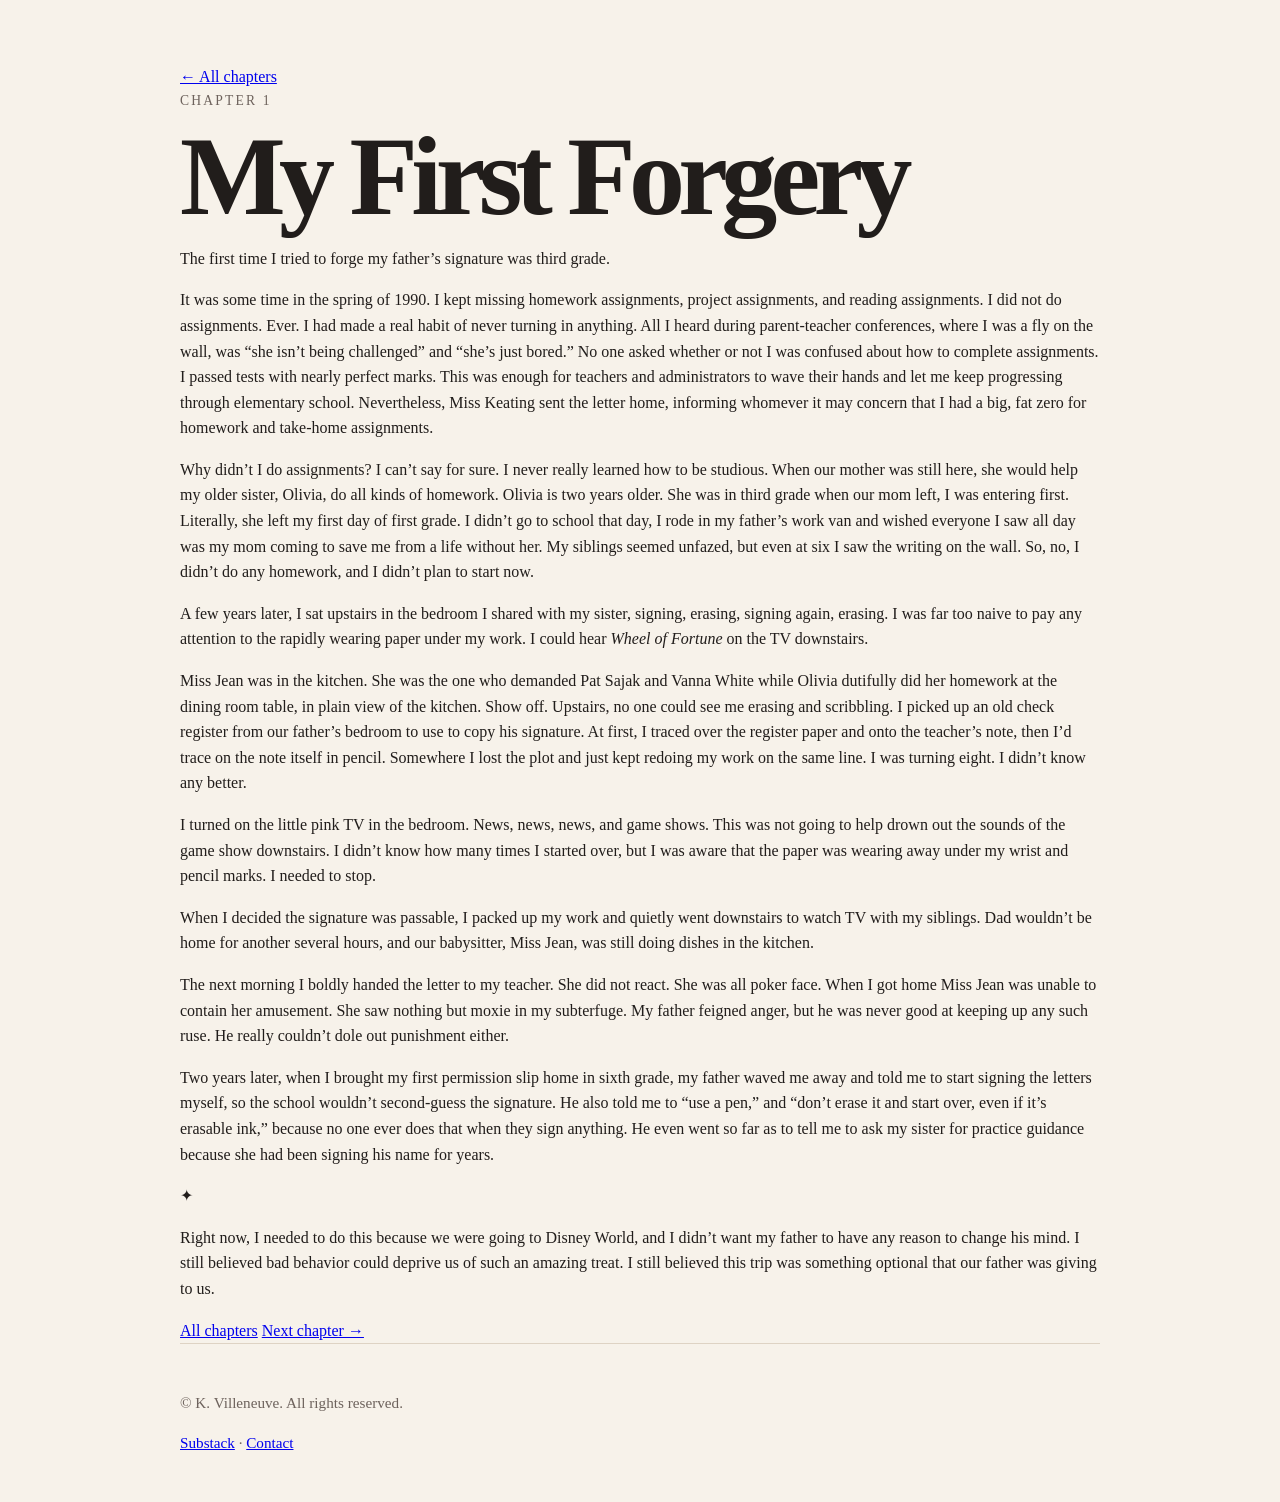
<file: chapters/chapter-01.html>
<!DOCTYPE html>
<html lang="en">
<head>
  <meta charset="UTF-8" />
  <meta name="viewport" content="width=device-width, initial-scale=1.0" />

  <title>My First Forgery | K. Villeneuve</title>
  <meta
    name="description"
    content="My First Forgery, chapter one by K. Villeneuve."
  />

  <link rel="icon" href="../assets/logo.png" />
  <link rel="stylesheet" href="../styles.css" />
</head>

<body>
  <main class="site-shell">
    <article class="chapter">
      <a href="index.html" class="back-link">← All chapters</a>

      <header class="chapter-header">
        <p class="eyebrow">Chapter 1</p>
        <h1>My First Forgery</h1>
      </header>

      <p class="lede">
        The first time I tried to forge my father’s signature was third grade.
      </p>

      <p>
        It was some time in the spring of 1990. I kept missing homework assignments, project assignments, and reading assignments. I did not do assignments. Ever. I had made a real habit of never turning in anything. All I heard during parent-teacher conferences, where I was a fly on the wall, was “she isn’t being challenged” and “she’s just bored.” No one asked whether or not I was confused about how to complete assignments. I passed tests with nearly perfect marks. This was enough for teachers and administrators to wave their hands and let me keep progressing through elementary school. Nevertheless, Miss Keating sent the letter home, informing whomever it may concern that I had a big, fat zero for homework and take-home assignments.
      </p>

      <p>
        Why didn’t I do assignments? I can’t say for sure. I never really learned how to be studious. When our mother was still here, she would help my older sister, Olivia, do all kinds of homework. Olivia is two years older. She was in third grade when our mom left, I was entering first. Literally, she left my first day of first grade. I didn’t go to school that day, I rode in my father’s work van and wished everyone I saw all day was my mom coming to save me from a life without her. My siblings seemed unfazed, but even at six I saw the writing on the wall. So, no, I didn’t do any homework, and I didn’t plan to start now.
      </p>

      <p>
        A few years later, I sat upstairs in the bedroom I shared with my sister, signing, erasing, signing again, erasing. I was far too naive to pay any attention to the rapidly wearing paper under my work. I could hear <em>Wheel of Fortune</em> on the TV downstairs.
      </p>

      <p>
        Miss Jean was in the kitchen. She was the one who demanded Pat Sajak and Vanna White while Olivia dutifully did her homework at the dining room table, in plain view of the kitchen. Show off. Upstairs, no one could see me erasing and scribbling. I picked up an old check register from our father’s bedroom to use to copy his signature. At first, I traced over the register paper and onto the teacher’s note, then I’d trace on the note itself in pencil. Somewhere I lost the plot and just kept redoing my work on the same line. I was turning eight. I didn’t know any better.
      </p>

      <p>
        I turned on the little pink TV in the bedroom. News, news, news, and game shows. This was not going to help drown out the sounds of the game show downstairs. I didn’t know how many times I started over, but I was aware that the paper was wearing away under my wrist and pencil marks. I needed to stop.
      </p>

      <p>
        When I decided the signature was passable, I packed up my work and quietly went downstairs to watch TV with my siblings. Dad wouldn’t be home for another several hours, and our babysitter, Miss Jean, was still doing dishes in the kitchen.
      </p>

      <p>
        The next morning I boldly handed the letter to my teacher. She did not react. She was all poker face. When I got home Miss Jean was unable to contain her amusement. She saw nothing but moxie in my subterfuge. My father feigned anger, but he was never good at keeping up any such ruse. He really couldn’t dole out punishment either.
      </p>

      <p>
        Two years later, when I brought my first permission slip home in sixth grade, my father waved me away and told me to start signing the letters myself, so the school wouldn’t second-guess the signature. He also told me to “use a pen,” and “don’t erase it and start over, even if it’s erasable ink,” because no one ever does that when they sign anything. He even went so far as to tell me to ask my sister for practice guidance because she had been signing his name for years.
      </p>

      <div class="chapter-break" aria-hidden="true">✦</div>

      <p>
        Right now, I needed to do this because we were going to Disney World, and I didn’t want my father to have any reason to change his mind. I still believed bad behavior could deprive us of such an amazing treat. I still believed this trip was something optional that our father was giving to us.
      </p>

      <nav class="chapter-nav" aria-label="Chapter navigation">
        <a href="index.html">All chapters</a>
        <a href="chapter-02.html">Next chapter →</a>
      </nav>
    </article>
    <footer class="footer site-footer">
      <p>
        &copy; <span id="year"></span> K. Villeneuve. All rights reserved.
      </p>

      <p>
        <a href="https://substack.com/@kvilleneuve">Substack</a>
        <span aria-hidden="true"> · </span>
        <a href="mailto:kvilleneuveofficial@gmail.com">Contact</a>
      </p>
    </footer>
  </main>
</body>
</html>
</file>
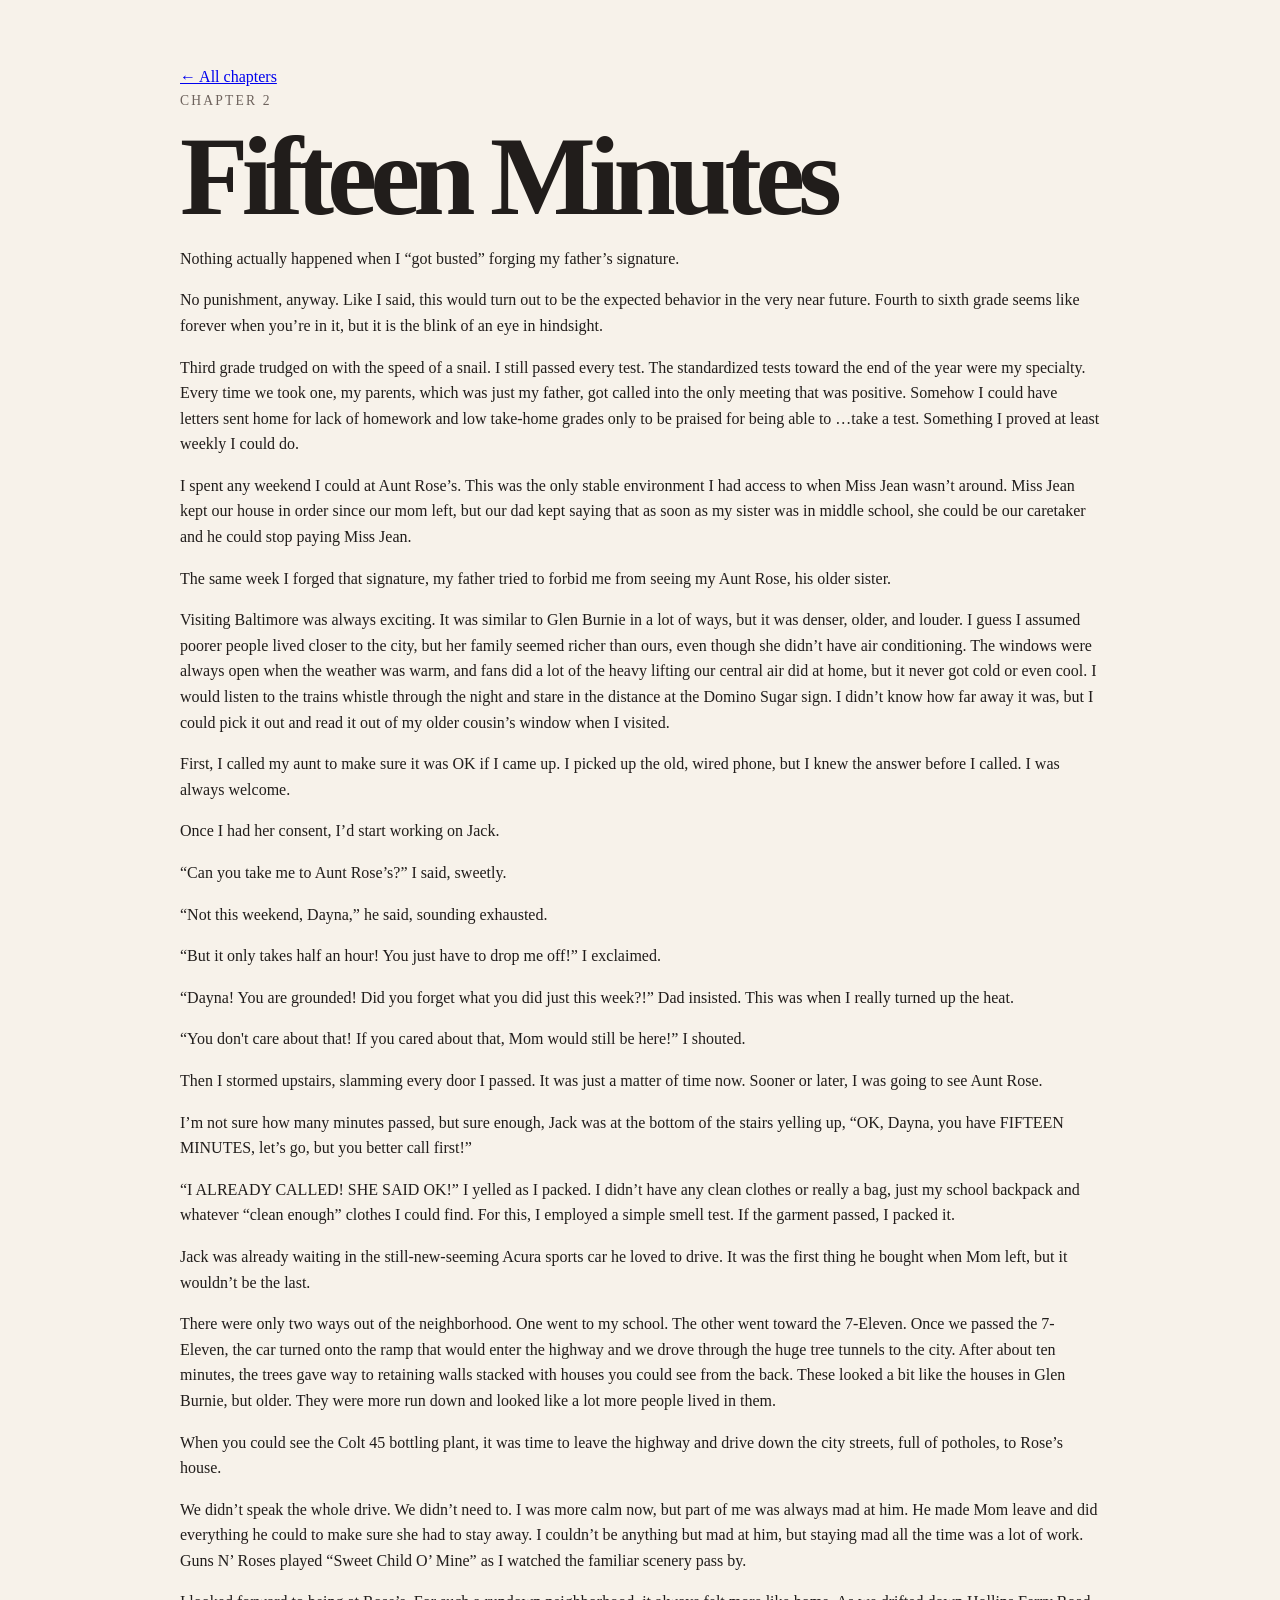
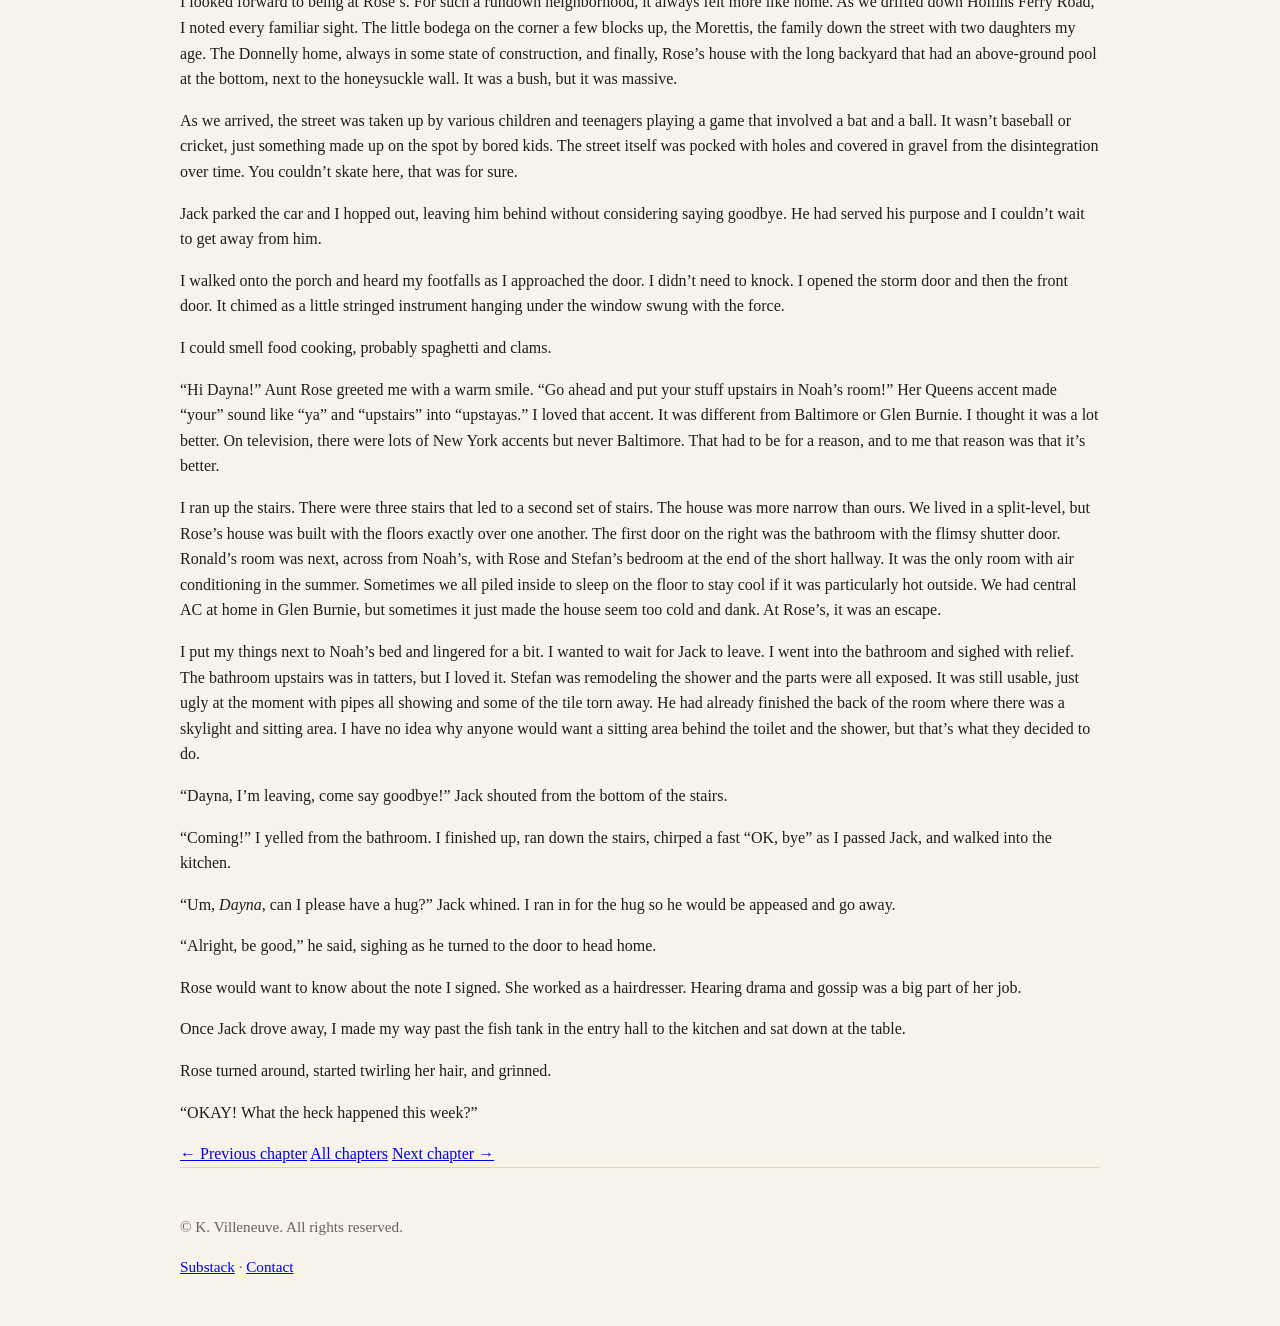
<file: chapters/chapter-02.html>
<!DOCTYPE html>
<html lang="en">
<head>
  <meta charset="UTF-8" />
  <meta name="viewport" content="width=device-width, initial-scale=1.0" />

  <title>Fifteen Minutes | K. Villeneuve</title>
  <meta
    name="description"
    content="Fifteen Minutes, chapter two by K. Villeneuve."
  />

  <link rel="icon" href="../assets/kv-logo.jpeg" />
  <link rel="stylesheet" href="../styles.css" />
</head>

<body>
  <main class="site-shell">
    <article class="chapter">
      <a href="index.html" class="back-link">← All chapters</a>

      <header class="chapter-header">
        <p class="eyebrow">Chapter 2</p>
        <h1>Fifteen Minutes</h1>
      </header>

      <p class="lede">
        Nothing actually happened when I “got busted” forging my father’s signature.
      </p>

      <p>
        No punishment, anyway. Like I said, this would turn out to be the expected behavior in the very near future. Fourth to sixth grade seems like forever when you’re in it, but it is the blink of an eye in hindsight.
      </p>

      <p>
        Third grade trudged on with the speed of a snail. I still passed every test. The standardized tests toward the end of the year were my specialty. Every time we took one, my parents, which was just my father, got called into the only meeting that was positive. Somehow I could have letters sent home for lack of homework and low take-home grades only to be praised for being able to …take a test. Something I proved at least weekly I could do.
      </p>

      <p>
        I spent any weekend I could at Aunt Rose’s. This was the only stable environment I had access to when Miss Jean wasn’t around. Miss Jean kept our house in order since our mom left, but our dad kept saying that as soon as my sister was in middle school, she could be our caretaker and he could stop paying Miss Jean.
      </p>

      <p>
        The same week I forged that signature, my father tried to forbid me from seeing my Aunt Rose, his older sister.
      </p>

      <p>
        Visiting Baltimore was always exciting. It was similar to Glen Burnie in a lot of ways, but it was denser, older, and louder. I guess I assumed poorer people lived closer to the city, but her family seemed richer than ours, even though she didn’t have air conditioning. The windows were always open when the weather was warm, and fans did a lot of the heavy lifting our central air did at home, but it never got cold or even cool. I would listen to the trains whistle through the night and stare in the distance at the Domino Sugar sign. I didn’t know how far away it was, but I could pick it out and read it out of my older cousin’s window when I visited.
      </p>

      <p>
        First, I called my aunt to make sure it was OK if I came up. I picked up the old, wired phone, but I knew the answer before I called. I was always welcome.
      </p>

      <p>
        Once I had her consent, I’d start working on Jack.
      </p>

      <p>
        “Can you take me to Aunt Rose’s?” I said, sweetly.
      </p>

      <p>
        “Not this weekend, Dayna,” he said, sounding exhausted.
      </p>

      <p>
        “But it only takes half an hour! You just have to drop me off!” I exclaimed.
      </p>

      <p>
        “Dayna! You are grounded! Did you forget what you did just this week?!” Dad insisted. This was when I really turned up the heat.
      </p>

      <p>
        “You don't care about that! If you cared about that, Mom would still be here!” I shouted.
      </p>

      <p>
        Then I stormed upstairs, slamming every door I passed. It was just a matter of time now. Sooner or later, I was going to see Aunt Rose.
      </p>

      <p>
        I’m not sure how many minutes passed, but sure enough, Jack was at the bottom of the stairs yelling up, “OK, Dayna, you have FIFTEEN MINUTES, let’s go, but you better call first!”
      </p>

      <p>
        “I ALREADY CALLED! SHE SAID OK!” I yelled as I packed. I didn’t have any clean clothes or really a bag, just my school backpack and whatever “clean enough” clothes I could find. For this, I employed a simple smell test. If the garment passed, I packed it.
      </p>

      <p>
        Jack was already waiting in the still-new-seeming Acura sports car he loved to drive. It was the first thing he bought when Mom left, but it wouldn’t be the last.
      </p>

      <p>
        There were only two ways out of the neighborhood. One went to my school. The other went toward the 7-Eleven. Once we passed the 7-Eleven, the car turned onto the ramp that would enter the highway and we drove through the huge tree tunnels to the city. After about ten minutes, the trees gave way to retaining walls stacked with houses you could see from the back. These looked a bit like the houses in Glen Burnie, but older. They were more run down and looked like a lot more people lived in them.
      </p>

      <p>
        When you could see the Colt 45 bottling plant, it was time to leave the highway and drive down the city streets, full of potholes, to Rose’s house.
      </p>

      <p>
        We didn’t speak the whole drive. We didn’t need to. I was more calm now, but part of me was always mad at him. He made Mom leave and did everything he could to make sure she had to stay away. I couldn’t be anything but mad at him, but staying mad all the time was a lot of work. Guns N’ Roses played “Sweet Child O’ Mine” as I watched the familiar scenery pass by.
      </p>

      <p>
        I looked forward to being at Rose’s. For such a rundown neighborhood, it always felt more like home. As we drifted down Hollins Ferry Road, I noted every familiar sight. The little bodega on the corner a few blocks up, the Morettis, the family down the street with two daughters my age. The Donnelly home, always in some state of construction, and finally, Rose’s house with the long backyard that had an above-ground pool at the bottom, next to the honeysuckle wall. It was a bush, but it was massive.
      </p>

      <p>
        As we arrived, the street was taken up by various children and teenagers playing a game that involved a bat and a ball. It wasn’t baseball or cricket, just something made up on the spot by bored kids. The street itself was pocked with holes and covered in gravel from the disintegration over time. You couldn’t skate here, that was for sure.
      </p>

      <p>
        Jack parked the car and I hopped out, leaving him behind without considering saying goodbye. He had served his purpose and I couldn’t wait to get away from him.
      </p>

      <p>
        I walked onto the porch and heard my footfalls as I approached the door. I didn’t need to knock. I opened the storm door and then the front door. It chimed as a little stringed instrument hanging under the window swung with the force.
      </p>

      <p>
        I could smell food cooking, probably spaghetti and clams.
      </p>

      <p>
        “Hi Dayna!” Aunt Rose greeted me with a warm smile. “Go ahead and put your stuff upstairs in Noah’s room!” Her Queens accent made “your” sound like “ya” and “upstairs” into “upstayas.” I loved that accent. It was different from Baltimore or Glen Burnie. I thought it was a lot better. On television, there were lots of New York accents but never Baltimore. That had to be for a reason, and to me that reason was that it’s better.
      </p>

      <p>
        I ran up the stairs. There were three stairs that led to a second set of stairs. The house was more narrow than ours. We lived in a split-level, but Rose’s house was built with the floors exactly over one another. The first door on the right was the bathroom with the flimsy shutter door. Ronald’s room was next, across from Noah’s, with Rose and Stefan’s bedroom at the end of the short hallway. It was the only room with air conditioning in the summer. Sometimes we all piled inside to sleep on the floor to stay cool if it was particularly hot outside. We had central AC at home in Glen Burnie, but sometimes it just made the house seem too cold and dank. At Rose’s, it was an escape.
      </p>

      <p>
        I put my things next to Noah’s bed and lingered for a bit. I wanted to wait for Jack to leave. I went into the bathroom and sighed with relief. The bathroom upstairs was in tatters, but I loved it. Stefan was remodeling the shower and the parts were all exposed. It was still usable, just ugly at the moment with pipes all showing and some of the tile torn away. He had already finished the back of the room where there was a skylight and sitting area. I have no idea why anyone would want a sitting area behind the toilet and the shower, but that’s what they decided to do.
      </p>

      <p>
        “Dayna, I’m leaving, come say goodbye!” Jack shouted from the bottom of the stairs.
      </p>

      <p>
        “Coming!” I yelled from the bathroom. I finished up, ran down the stairs, chirped a fast “OK, bye” as I passed Jack, and walked into the kitchen.
      </p>

      <p>
        “Um, <em>Dayna</em>, can I please have a hug?” Jack whined. I ran in for the hug so he would be appeased and go away.
      </p>

      <p>
        “Alright, be good,” he said, sighing as he turned to the door to head home.
      </p>

      <p>
        Rose would want to know about the note I signed. She worked as a hairdresser. Hearing drama and gossip was a big part of her job.
      </p>

      <p>
        Once Jack drove away, I made my way past the fish tank in the entry hall to the kitchen and sat down at the table.
      </p>

      <p>
        Rose turned around, started twirling her hair, and grinned.
      </p>

      <p>
        “OKAY! What the heck happened this week?”
      </p>

      <nav class="chapter-nav" aria-label="Chapter navigation">
        <a href="chapter-01.html">← Previous chapter</a>
        <a href="index.html">All chapters</a>
        <a href="chapter-03.html">Next chapter →</a>
      </nav>
    </article>
    <footer class="footer site-footer">
      <p>
        &copy; <span id="year"></span> K. Villeneuve. All rights reserved.
      </p>

      <p>
        <a href="https://substack.com/@kvilleneuve">Substack</a>
        <span aria-hidden="true"> · </span>
        <a href="mailto:kvilleneuveofficial@gmail.com">Contact</a>
      </p>
    </footer>
  </main>
</body>
</html>
</file>
<file: styles.css>
:root {
  --bg: #f7f2ea;
  --text: #211d1b;
  --muted: #6d625c;
  --accent: #3b2f2f;
  --card: #fffaf3;
  --border: #ded3c4;
}

* {
  box-sizing: border-box;
}

body {
  margin: 0;
  min-height: 100vh;
  font-family: Georgia, "Times New Roman", serif;
  background: var(--bg);
  color: var(--text);
  line-height: 1.6;
}

.site-shell {
  width: min(920px, calc(100% - 32px));
  margin: 0 auto;
  padding: 64px 0 32px;
}

.hero {
  min-height: 70vh;
  display: flex;
  flex-direction: column;
  justify-content: center;
  align-items: flex-start;
}

.logo {
  width: 72px;
  height: 72px;
  object-fit: contain;
  margin-bottom: 32px;
}

.eyebrow {
  margin: 0 0 12px;
  font-size: 0.85rem;
  letter-spacing: 0.16em;
  text-transform: uppercase;
  color: var(--muted);
}

h1 {
  margin: 0;
  font-size: clamp(3rem, 9vw, 7rem);
  line-height: 0.95;
  letter-spacing: -0.06em;
}

.tagline {
  max-width: 680px;
  margin: 28px 0 0;
  font-size: clamp(1.2rem, 2.4vw, 1.8rem);
  color: var(--muted);
}

.actions {
  display: flex;
  flex-wrap: wrap;
  gap: 12px;
  margin-top: 36px;
}

.button {
  display: inline-block;
  padding: 12px 18px;
  border: 1px solid var(--accent);
  border-radius: 999px;
  text-decoration: none;
  font-size: 1rem;
}

.button.primary {
  background: var(--accent);
  color: var(--bg);
}

.button.secondary {
  color: var(--accent);
}

.section {
  padding: 40px 0;
  border-top: 1px solid var(--border);
}

.section-actions {
  margin-top: 24px;
}

.section h2 {
  margin: 0 0 12px;
  font-size: 1.4rem;
}

.section p {
  max-width: 680px;
  margin: 0;
  color: var(--muted);
}

.writing-card {
  max-width: 680px;
  padding: 24px;
  background: var(--card);
  border: 1px solid var(--border);
  border-radius: 18px;
}

.writing-card h3 {
  margin: 0 0 8px;
}

.writing-card p {
  margin-bottom: 12px;
}

.writing-card a {
  color: var(--accent);
  font-weight: bold;
}

.footer {
  padding-top: 32px;
  border-top: 1px solid var(--border);
  color: var(--muted);
  font-size: 0.95rem;
}

@media (max-width: 600px) {
  .site-shell {
    padding-top: 36px;
  }

  .hero {
    min-height: 68vh;
  }

  .logo {
    width: 60px;
    height: 60px;
  }
  
.featured {
  max-width: 760px;
}

.featured h2 {
  margin: 0 0 16px;
  font-size: clamp(2.2rem, 5vw, 4rem);
  line-height: 1;
  letter-spacing: -0.04em;
}

.featured p {
  font-size: 1.25rem;
  line-height: 1.6;
}

.chapter-card {
  margin-bottom: 24px;
}

.site-footer p + p {
  margin-top: 8px;
}

.site-footer a {
  color: var(--accent);
  font-weight: bold;
  text-decoration: none;
}

.site-footer a:hover {
  text-decoration: underline;
}

}
</file>
